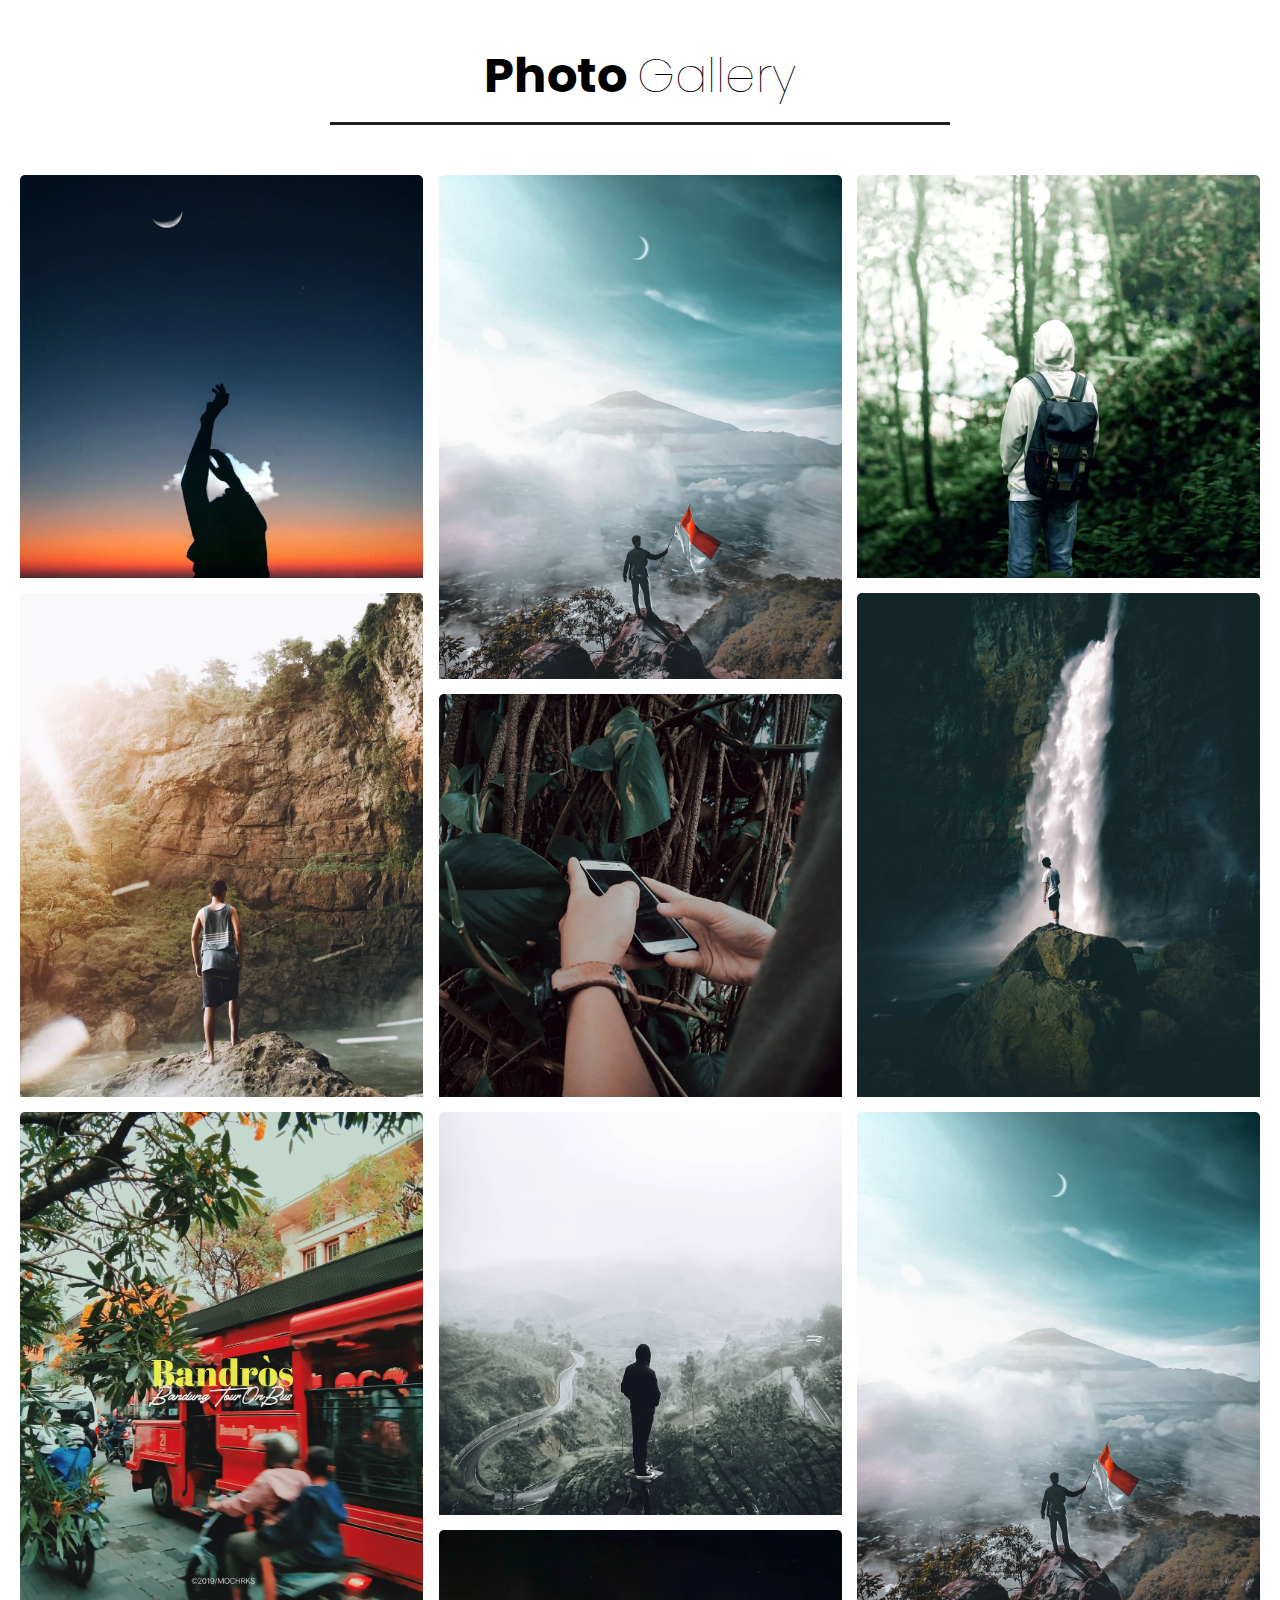
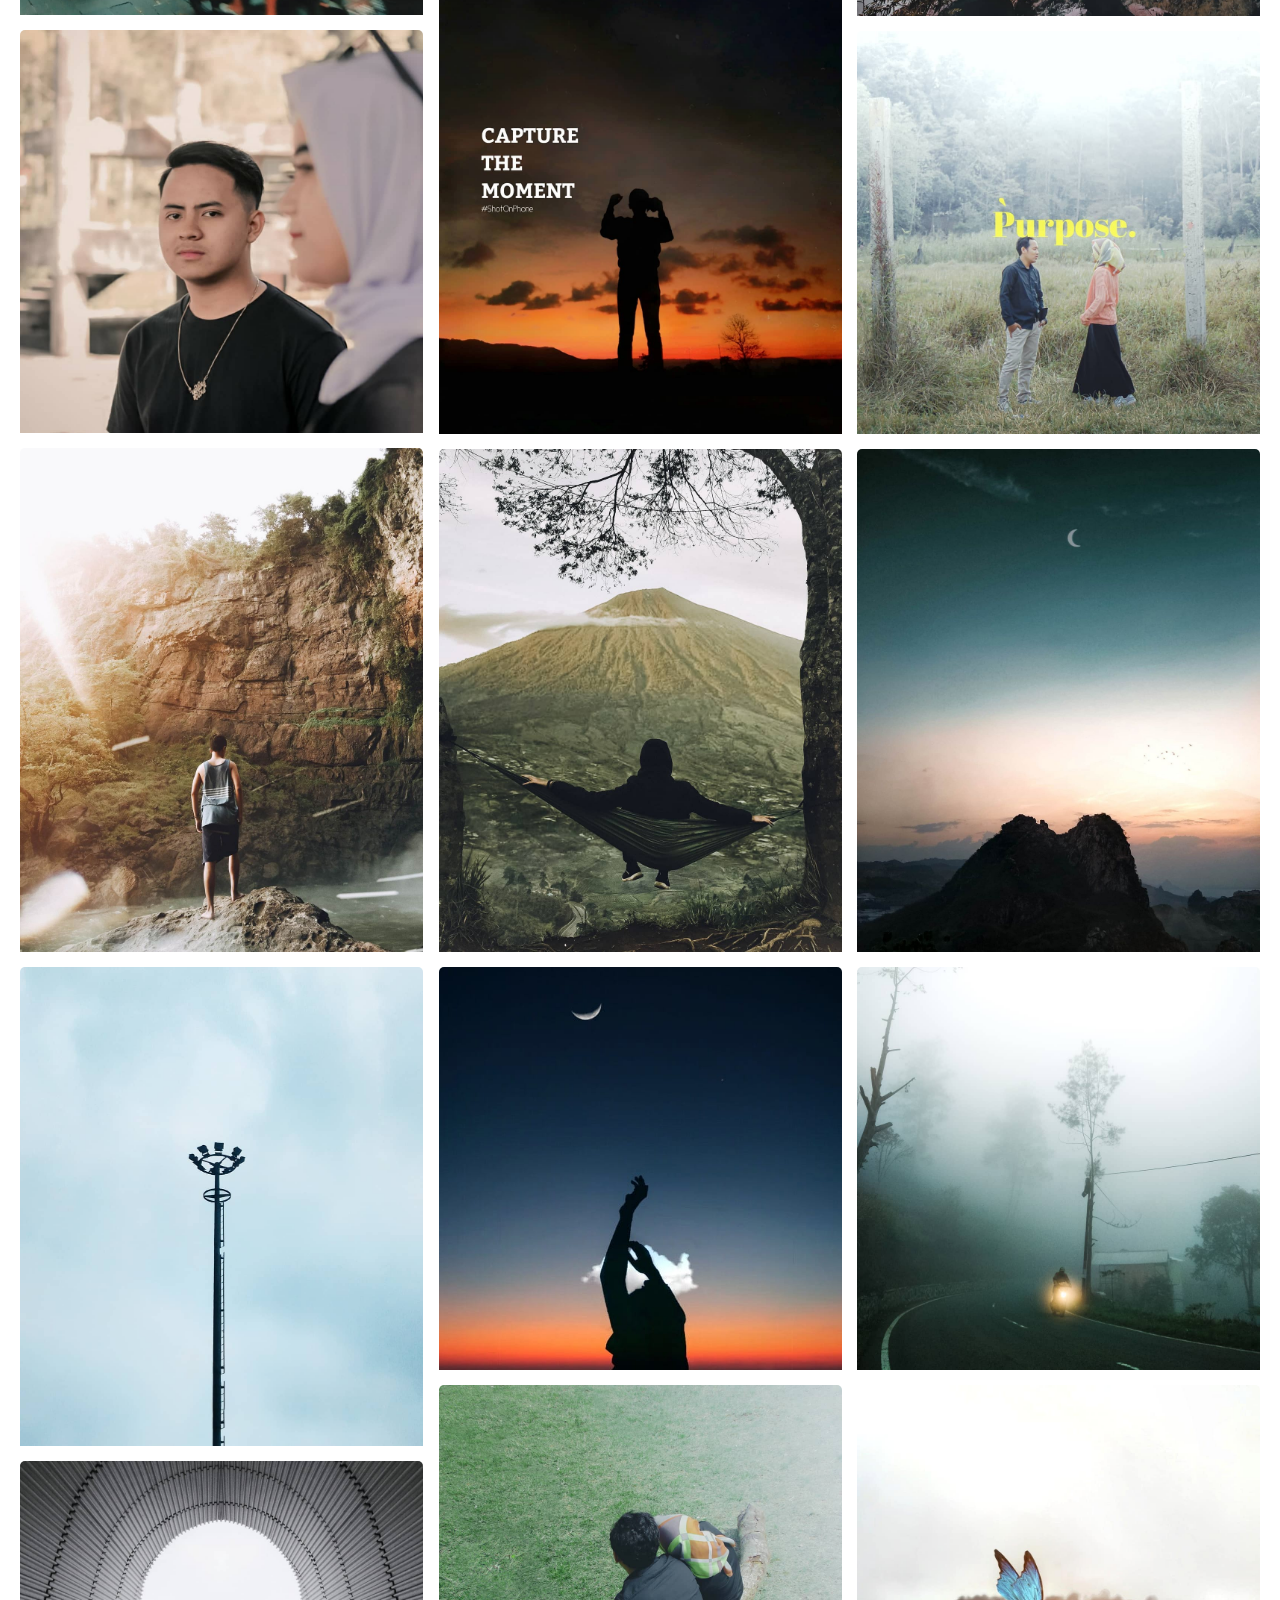
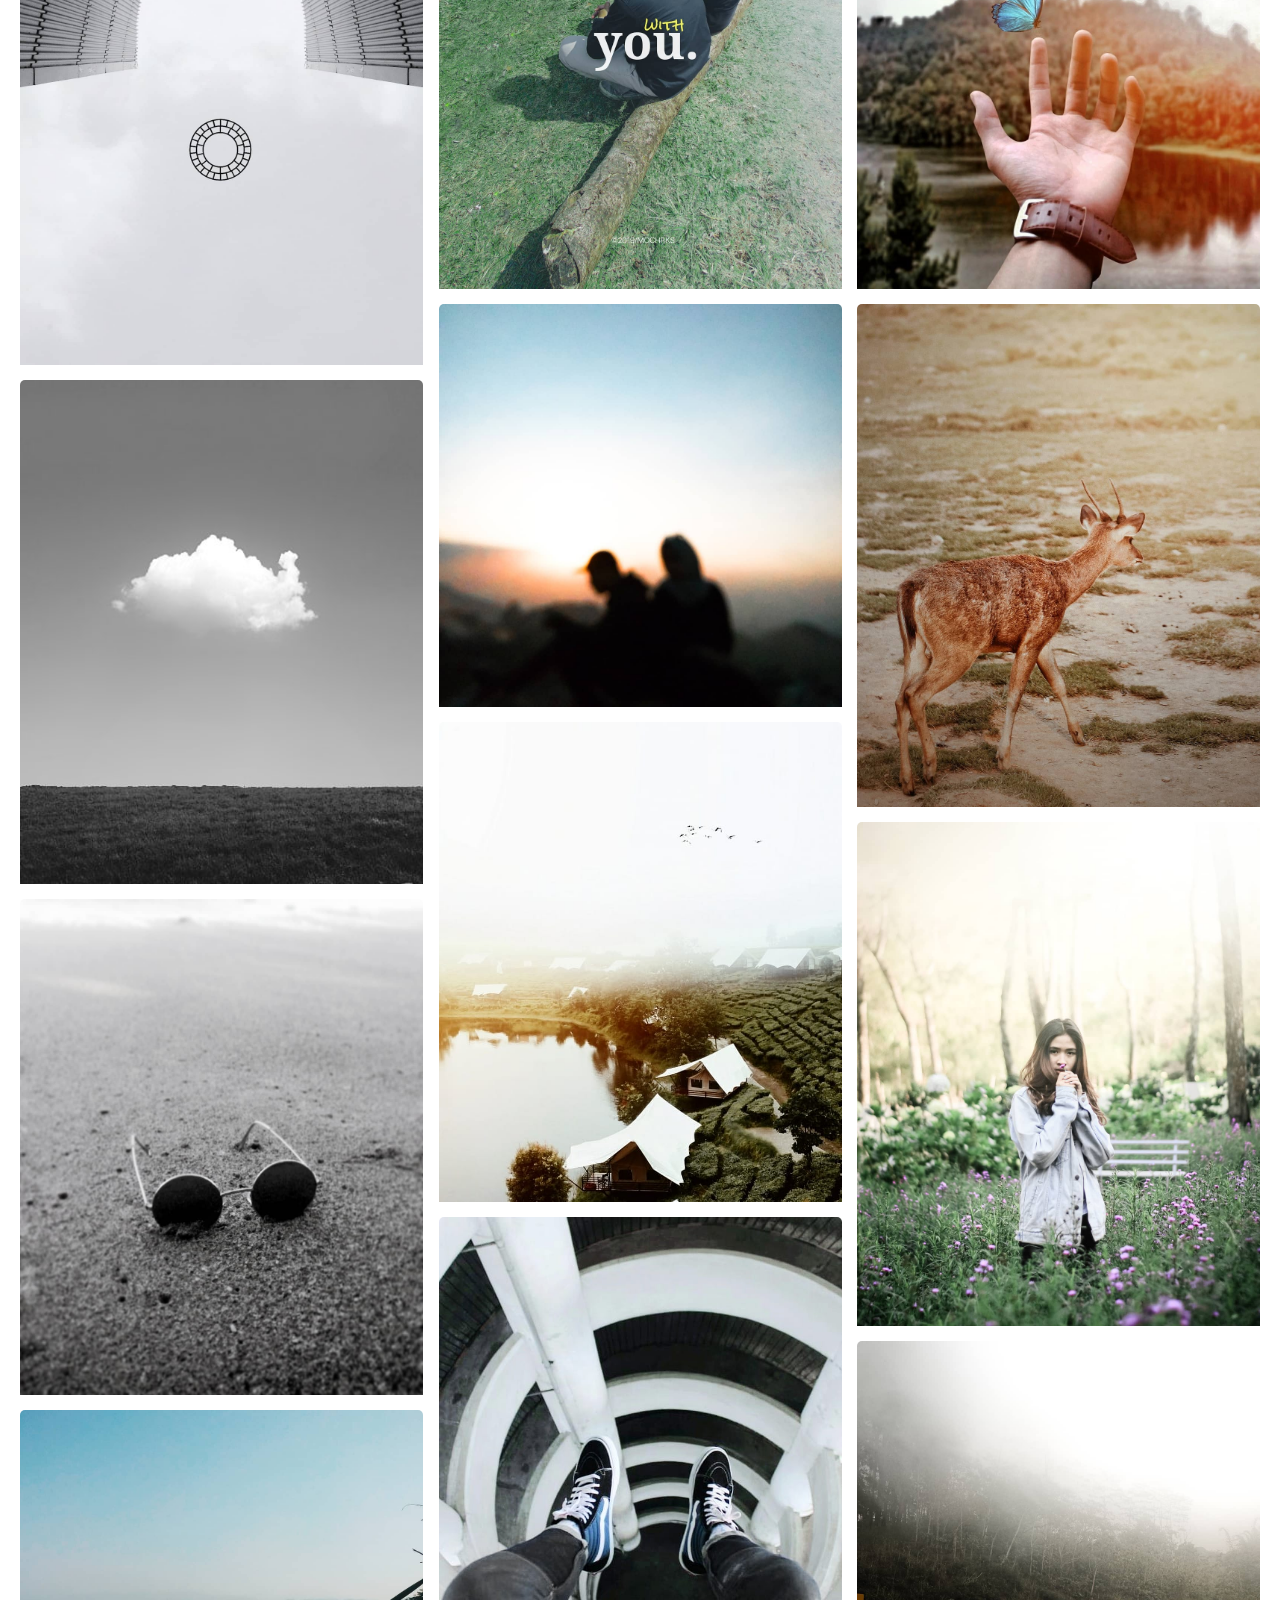
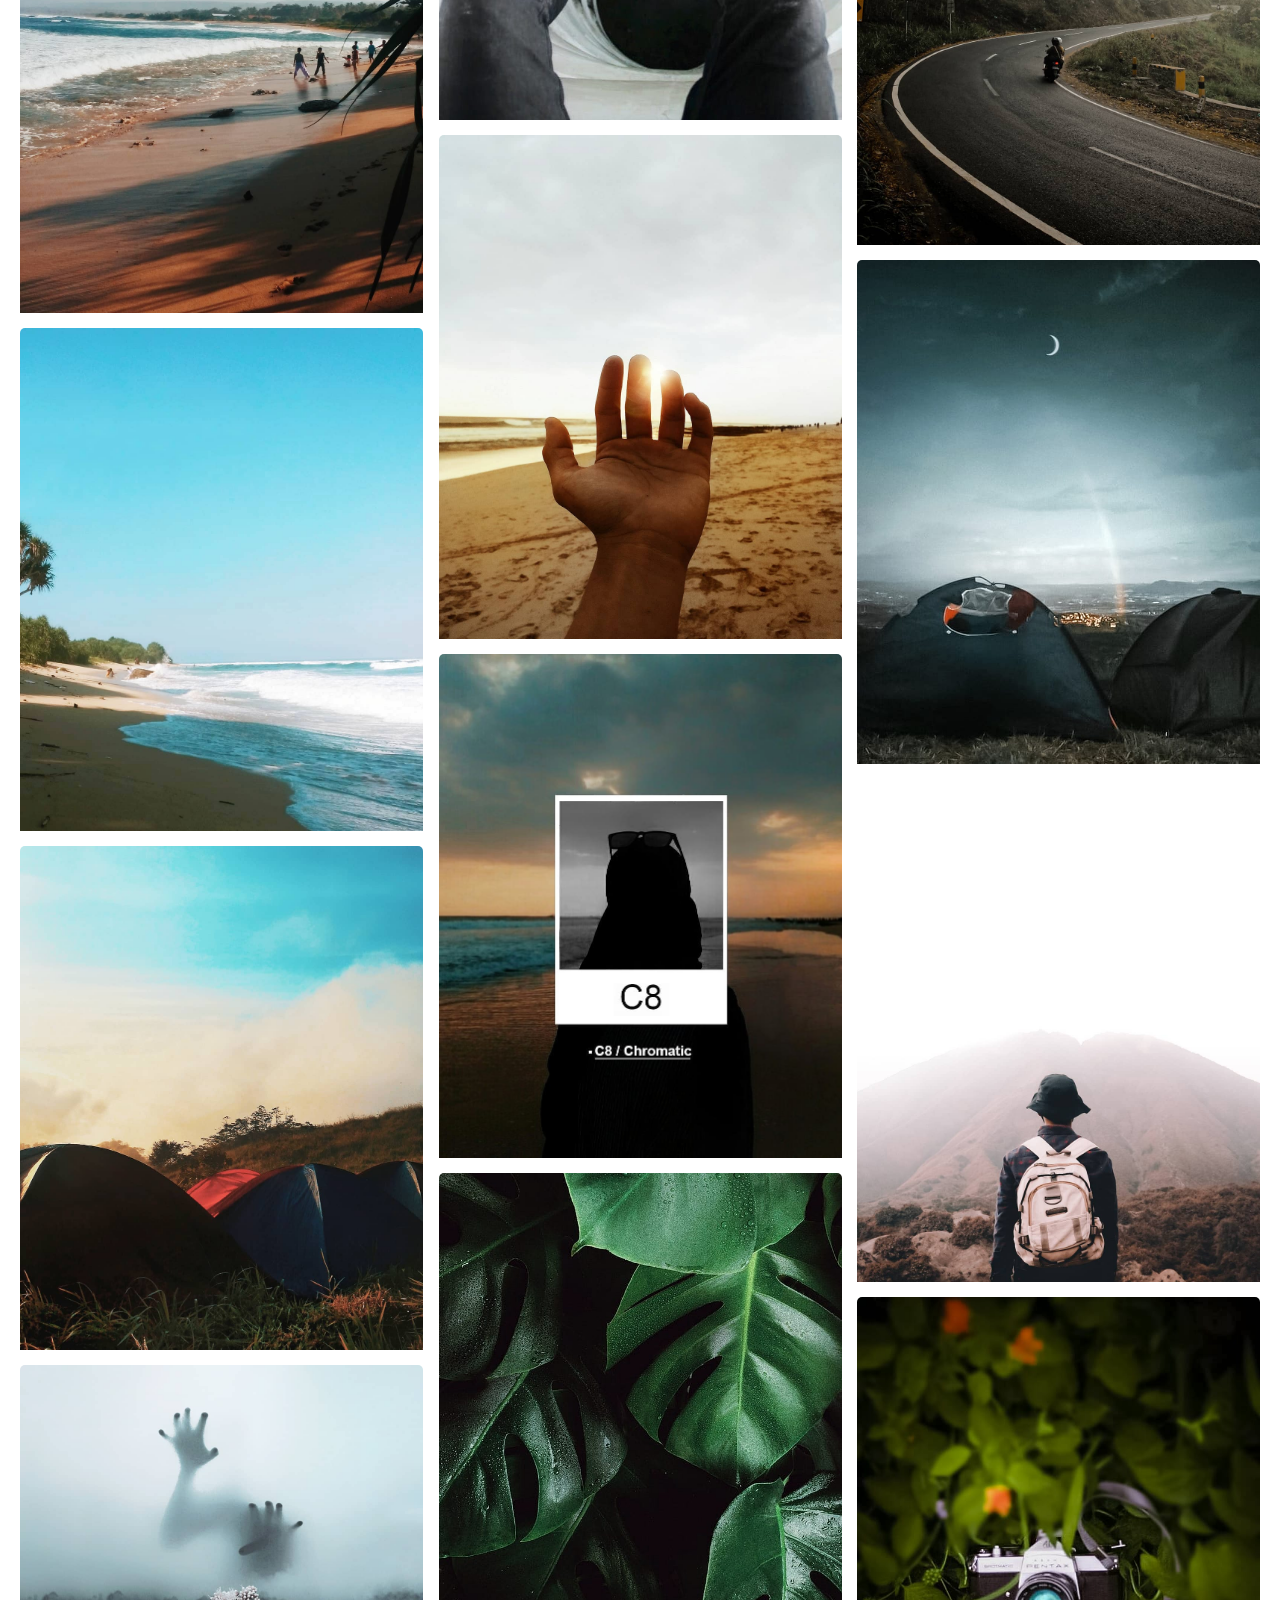
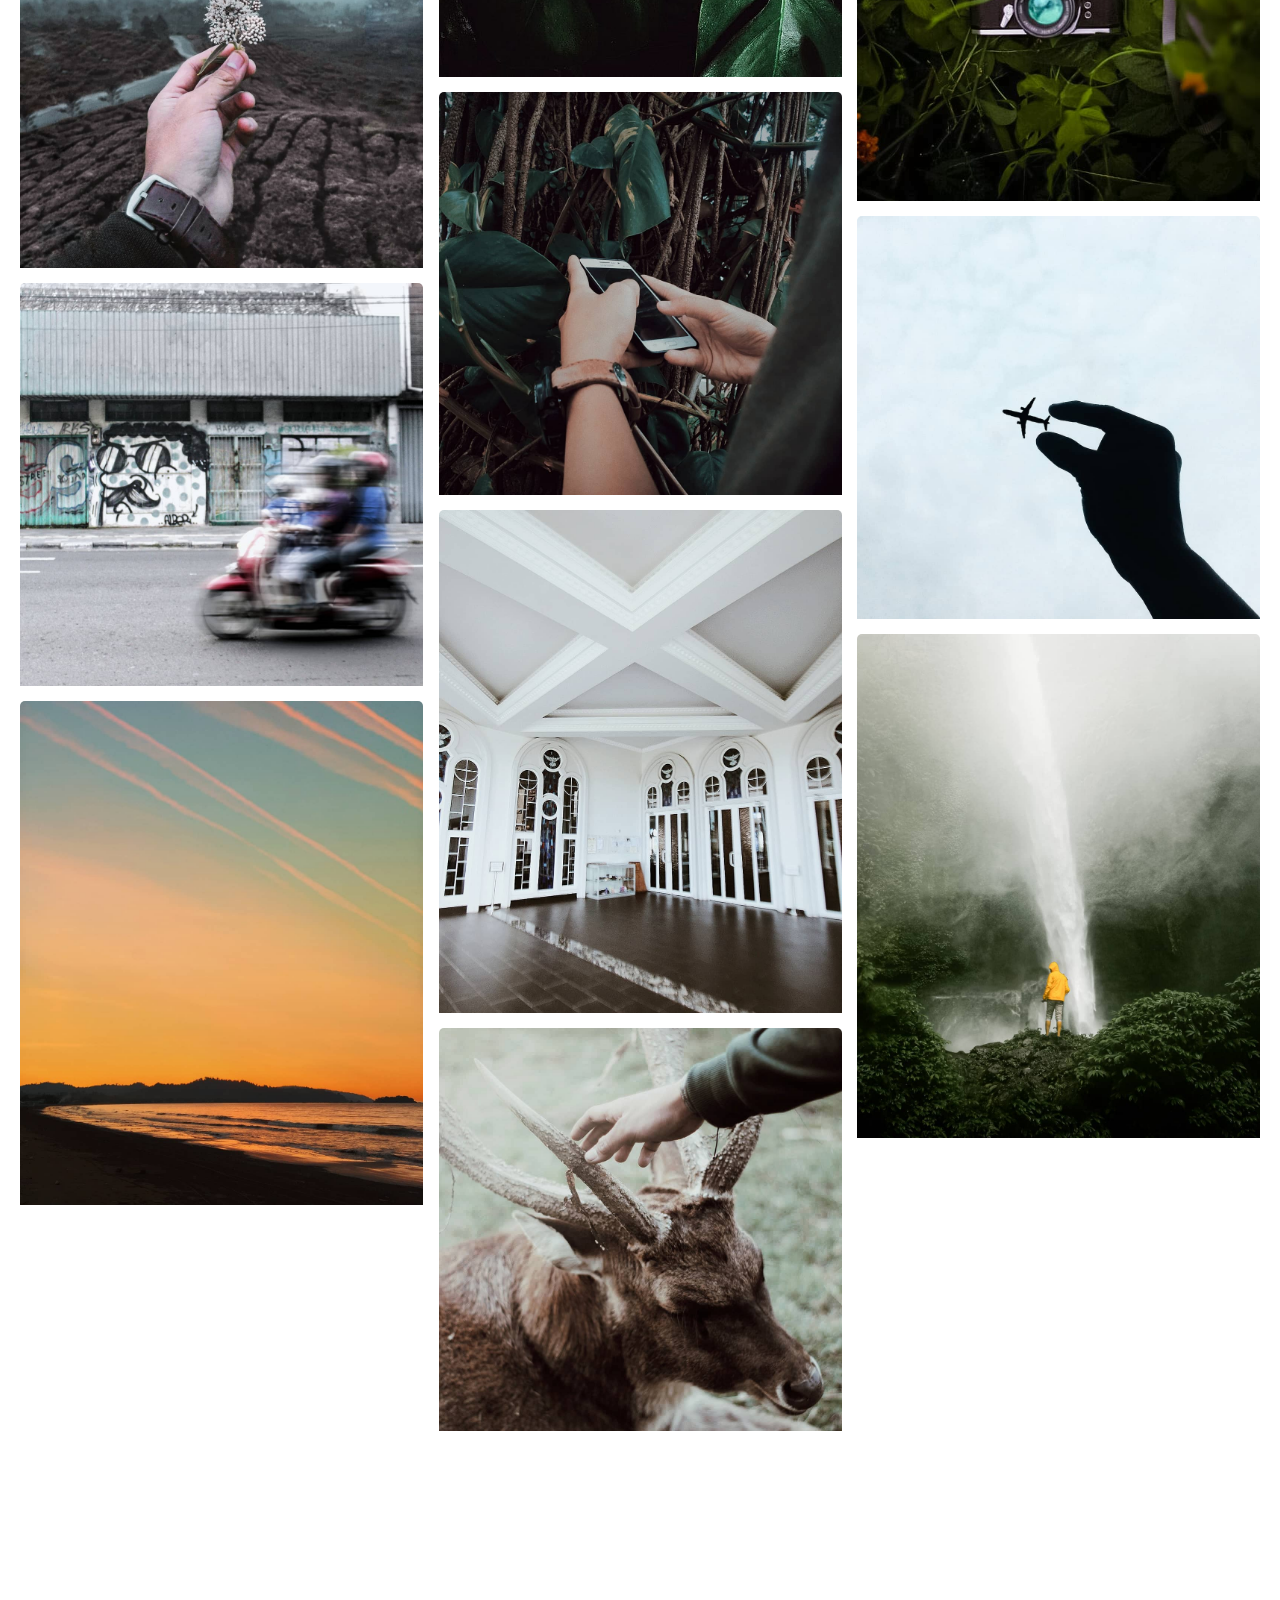
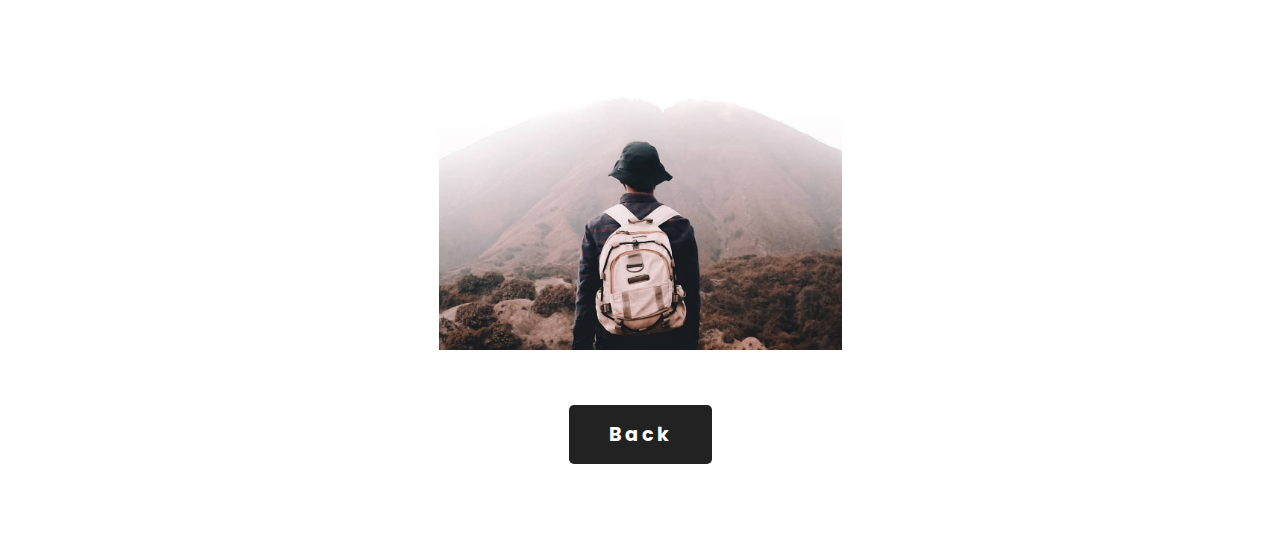
<file: content/gallery.html>
<!DOCTYPE html>
<html lang="en">
  <head>
    <meta charset="UTF-8" />
    <meta http-equiv="X-UA-Compatible" content="IE=edge" />
    <meta name="viewport" content="width=device-width, initial-scale=1.0" />
    <title>Photo Gallery Cloud</title>
    <link rel="stylesheet" href="../assets/css/gallery.css" />

    <!-- favicon -->
    <link rel="shortcut icon" href="/img/favicon1.png" />
  </head>
  <body>
    <div class="container">
      <div class="heading">
        <h3>Photo <span>Gallery</span></h3>
      </div>

      <div class="box">
        <div class="dream">
          <img src="../img/ig11.jpg" />
          <img src="../img/5.jpg" />
          <img src="../img/15.jpeg" />
          <img src="../img/22.jpg" />
          <img src="../img/5.jpg" />
          <img src="../img/ig1.jpg" />
          <img src="../img/ig2.jpg" />
          <img src="../img/ig3.jpg" />
          <img src="../img/ig4.jpg" />
          <img src="../img/ig5.jpg" />
          <img src="../img/ig6.jpg" />
          <img src="../img/ig7.jpg" />
          <img src="../img/ig8.jpg" />
          <img src="../img/ig9.jpg" />
          <img src="../img/ig32.jpg" />
        </div>

        <div class="dream">
          <img src="../img/19.jpg" />
          <img src="../img/ig19.jpg" />
          <img src="../img/13.png" />
          <img src="../img/14.png" />
          <img src="../img/15.png" />
          <img src="../img/ig11.jpg" />
          <img src="../img/ig12.jpg" />
          <img src="../img/ig13.jpg" />
          <img src="../img/ig14.jpg" />
          <img src="../img/ig15.jpg" />
          <img src="../img/ig16.jpg" />
          <img src="../img/ig17.jpg" />
          <img src="../img/ig18.jpg" />
          <img src="../img/ig19.jpg" />
          <img src="../img/ig20.jpg" />
          <img src="../img/ig10.jpg" />
          <img src="../img/ig28.jpg" />
        </div>

        <div class="dream">
          <img src="../img/16.png" />
          <img src="../img/18.jpg" />
          <img src="../img/19.jpg" />
          <img src="../img/17.png" />

          <img src="../img/ig21.jpg" />
          <img src="../img/ig22.jpg" />
          <img src="../img/ig23.jpg" />
          <img src="../img/ig24.jpg" />
          <img src="../img/ig25.jpg" />
          <img src="../img/ig26.jpg" />
          <img src="../img/ig27.jpg" />
          <img src="../img/ig28.jpg" />
          <img src="../img/ig29.jpg" />
          <img src="../img/ig30.jpg" />
          <img src="../img/ig31.jpg" />
        </div>
      </div>
      <div class="btn">
        <a href="../../index.html">Back</a>
      </div>
    </div>
  </body>
</html>
</file>
<file: assets/css/gallery.css>
@import url('https://fonts.googleapis.com/css2?family=Poppins:wght@100;200;300;400;500;600;700;800;900&display=swap');

*{
  margin: 0;
  padding: 0;
  box-sizing: border-box;
  font-family: 'Poppins', sans-serif;
}

.container{
  display: flex;
  flex-direction: column;
  justify-content: center;
  align-items: center;
  text-align: center;
  margin: 40px 20px 0 20px;
}

.container .heading{
  width: 50%;
  padding-bottom: 50px;
}
.container .heading h3{
  font-size: 3em;
  font-weight: bolder;
  padding-bottom: 10px;
  border-bottom: 3px solid #222;
}

.container .heading h3 span{
  font-weight: 100;
}
.container .box{
 display: flex;
 flex-direction: row;
 justify-content: space-between;
}

.container .box .dream{
  display: flex;
  flex-direction: column;
  width: 32.5%;
}

.container .box .dream img{
  width: 100%;
  padding-bottom: 15px;
  border-radius: 5px;
}

.container .btn{
  margin: 40px 0 70px 0;
  background: #222;
  padding: 15px 40px ;
  border-radius: 5px;
}

.container .btn a{
 color: #fff;
 font-size: 1.2em;
 text-decoration: none;
 font-weight: bolder;
 letter-spacing: 3px;
}

@media only screen and (max-width: 769px){
    .container .box{
   flex-direction: column;
  }

.container .box .dream{
  width: 100%;
}





}

@media only screen and (max-width: 643px){
.container .heading{
  width: 100%;
}
.container .heading h3{
  font-size: 1em;

}
</file>
